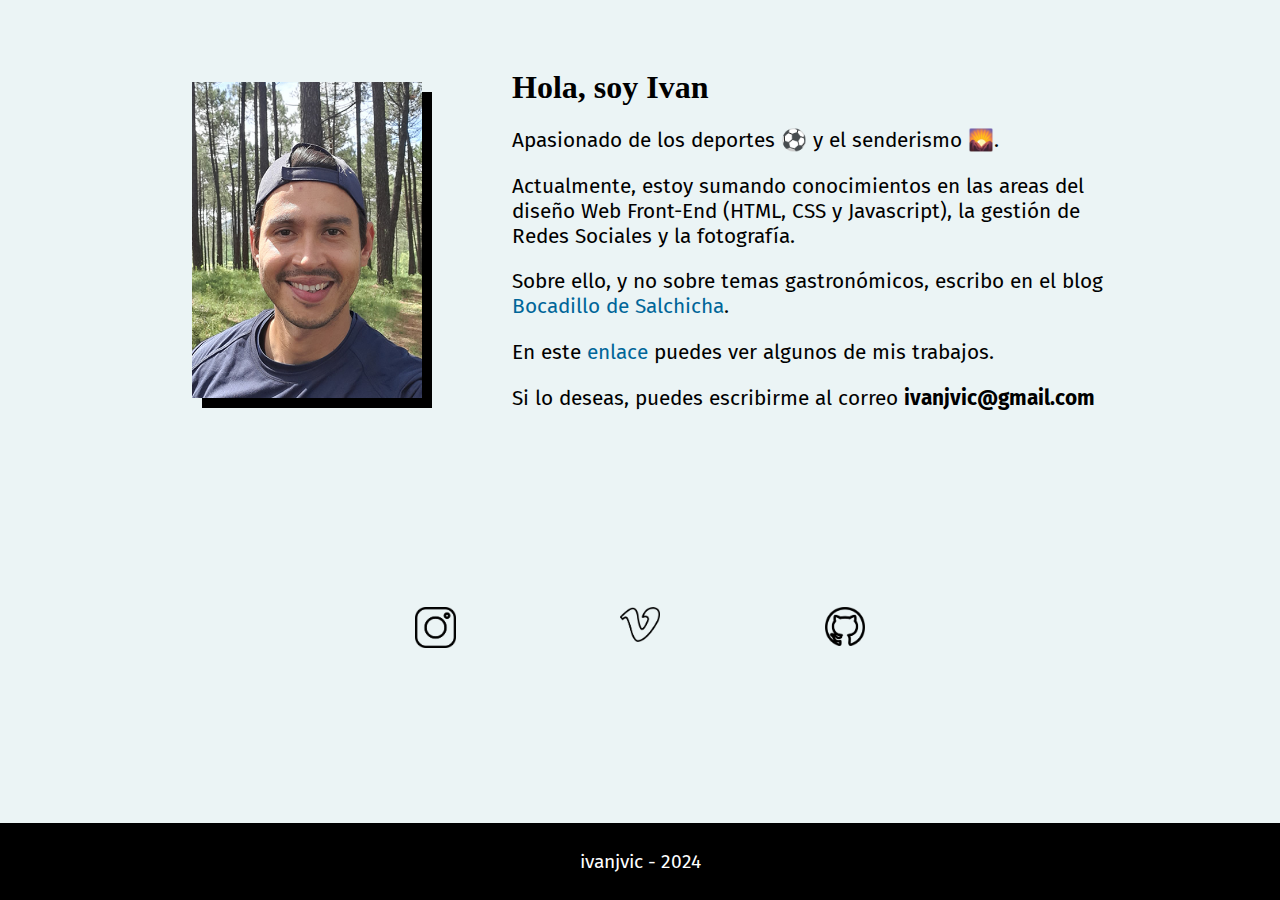
<file: index.html>
<!DOCTYPE html>
<html>
<head>
	<link rel="stylesheet" type="text/css" href="estilos.css">
    <link rel="preconnect" href="https://fonts.gstatic.com">
	<link href="https://fonts.googleapis.com/css2?family=Fira+Sans:wght@300&display=swap" rel="stylesheet">
	<link rel="preconnect" href="https://fonts.gstatic.com">
	<link href="https://fonts.googleapis.com/css2?family=Crete+Round&display=swap" rel="stylesheet">
	<meta name='viewport' content='width=device-width, initial-scale=1.0, maximum-scale=1.0' />
	<meta name="description" content="Te ayudo a gestionar la presencia de tu negocio en las Redes Sociales y en la Web.">
	<title>Ivan Vicente - Redes Sociales, Fotografía y Diseño Web</title>
</head>
<body>
	<div id="container">

		<main>
			
			<div id="block-0">
				<img id="profile-img" src="images/ivan02.jpg">
			</div>

			<div id="block-1">
				<div id="resumen">
					<h1 id="encabezado-gd">Hola, soy Ivan</h1>
					<p>Apasionado de los deportes ⚽ y el senderismo 🌄.</p>
					<p>Actualmente, estoy sumando conocimientos en las areas del diseño Web Front-End (HTML, CSS y Javascript), la gesti&oacuten de Redes Sociales y la fotograf&iacutea.</p>
					<p>Sobre ello, y no sobre temas gastron&oacutemicos, escribo en el blog <a href="https://ivanjvic.github.io/bocadillo_salchicha/">Bocadillo de Salchicha</a>.</p>
					<p>En este <a href="https://ivanjvic.github.io/website/portfolio.html">enlace</a> puedes ver algunos de mis trabajos.</p>
					<p>Si lo deseas, puedes escribirme al correo <b>ivanjvic@gmail.com</b></p>
				</div>
			</div>

		</main>
		
		<div id="media">
			<a href="https://instagram.com/ivanjvic"><img src="images/instagram.png"></a>
			<a href="https://vimeo.com/ivanjvic"><img src="images/vimeo.png"></a>
			<a href="https://github.com/ivanjvic"><img src="images/github.png"></a>
		</div>

		<footer>
			<p>ivanjvic - 2024</p>
		</footer>
	
	</div>
</body>
</html>
</file>
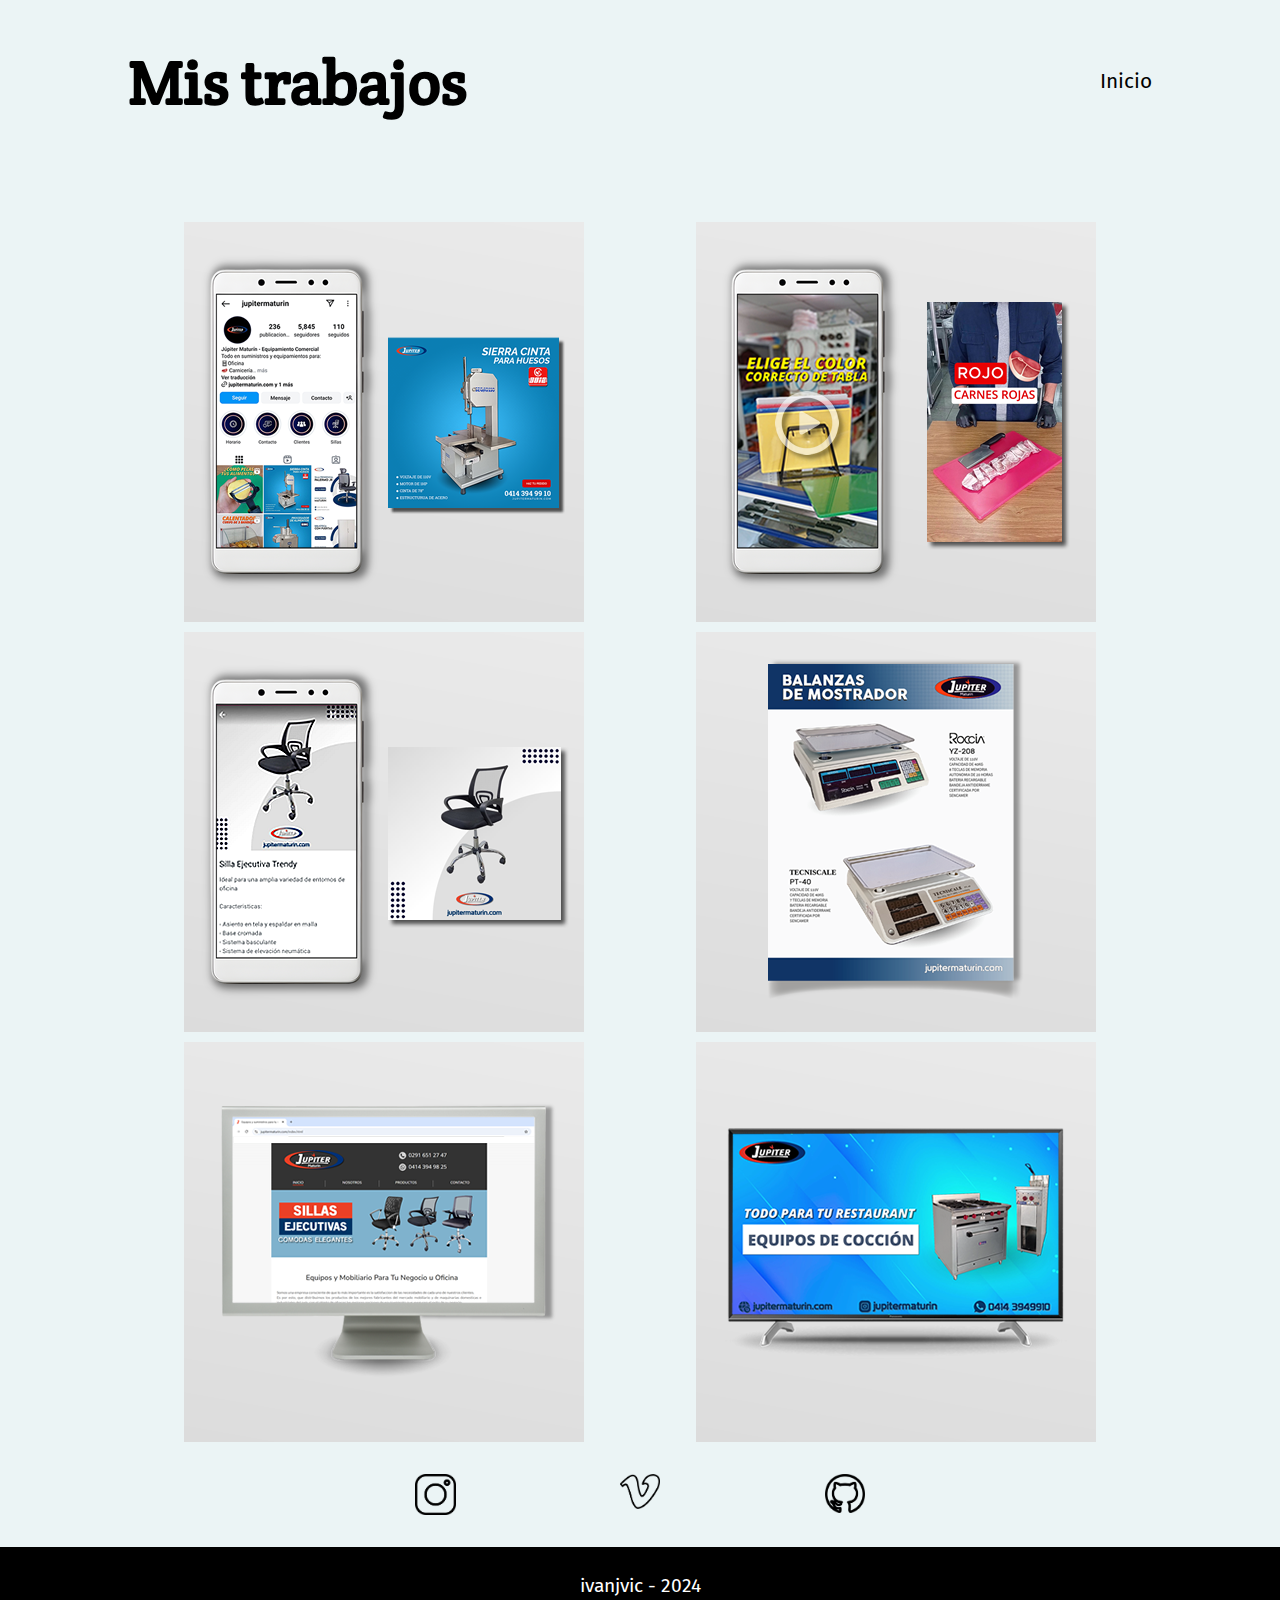
<file: portfolio.html>
<!DOCTYPE html>
<html>
<head>
	<link rel="stylesheet" type="text/css" href="estilos.css">
    <link rel="preconnect" href="https://fonts.gstatic.com">
	<link href="https://fonts.googleapis.com/css2?family=Fira+Sans:wght@300&display=swap" rel="stylesheet">
	<link rel="preconnect" href="https://fonts.gstatic.com">
	<link href="https://fonts.googleapis.com/css2?family=Crete+Round&display=swap" rel="stylesheet">
	<meta name='viewport' content='width=device-width, initial-scale=1.0, maximum-scale=1.0' />
	<meta name="description" content="Te ayudo a gestionar la presencia de tu negocio en las Redes Sociales y en la Web.">
	<title>Ivan Vicente - Redes Sociales, Fotografía y Diseño Web</title>
</head>
<body>
	<div id="container">

			<div id="block-2">
				<h1 class="encabezado-gd">Mis trabajos</h1>
				<div id="breadcrumb"><a href="https://ivanjvic.github.io/website/">Inicio</a></div>
			</div>

		<main>

			<div id="works">

				<div class="work-section">
					<img class="work-img" src="images/work-post.png">
					<div class="overlay">
						<div class="text">
							<a href="https://ivanjvic.github.io/website/work-post.html">Dise&ntildeo de Posts para Redes Sociales</a>
						</div>
					</div>
				</div>

				<div class="work-section">
					<img class="work-img" src="images/work-reel.png">
					<div class="overlay">
						<div class="text">
							<a href="https://ivanjvic.github.io/website/work-reel.html">Creaci&oacuten de Videos para Redes Sociales</a>
						</div>
					</div>
				</div>

				<div class="work-section">
					<img class="work-img" src="images/work-whatsapp.png">
					<div class="overlay">
						<div class="text">
							<a href="https://ivanjvic.github.io/website/work-wp.html">Dise&ntildeo de Cat&aacutelogo para Whatsapp</a>
						</div>
					</div>
				</div>

				<div class="work-section">
					<img class="work-img" src="images/work-catalogo.png">
					<div class="overlay">
						<div class="text">
							<a href="https://ivanjvic.github.io/website/work-catalogo.html">Dise&ntildeo de Cat&aacutelogo de Productos</a>
						</div>
					</div>
				</div>

				<div class="work-section">
					<img class="work-img" src="images/work-web.png">
					<div class="overlay">
						<div class="text">
							<a href="https://ivanjvic.github.io/website/work-web.html">Dise&ntildeo de P&aacutegina Web</a>
						</div>
					</div>
				</div>

				<div class="work-section">
					<img class="work-img" src="images/work-slide.png">
						<div class="overlay">
						<div class="text">
							<a href="https://ivanjvic.github.io/website/work-slideshow.html">Dise&ntildeo de Slideshow para Exposici&oacuten</a>
						</div>
					</div>
				</div>

			</div>

		</main>
		
		<div id="media">
			<a href="https://instagram.com/ivanjvic"><img src="images/instagram.png"></a>
			<a href="https://vimeo.com/ivanjvic"><img src="images/vimeo.png"></a>
			<a href="https://github.com/ivanjvic"><img src="images/github.png"></a>
		</div>

		<footer>
			<p>ivanjvic - 2024</p>
		</footer>
	
	</div>
</body>
</html>
</file>
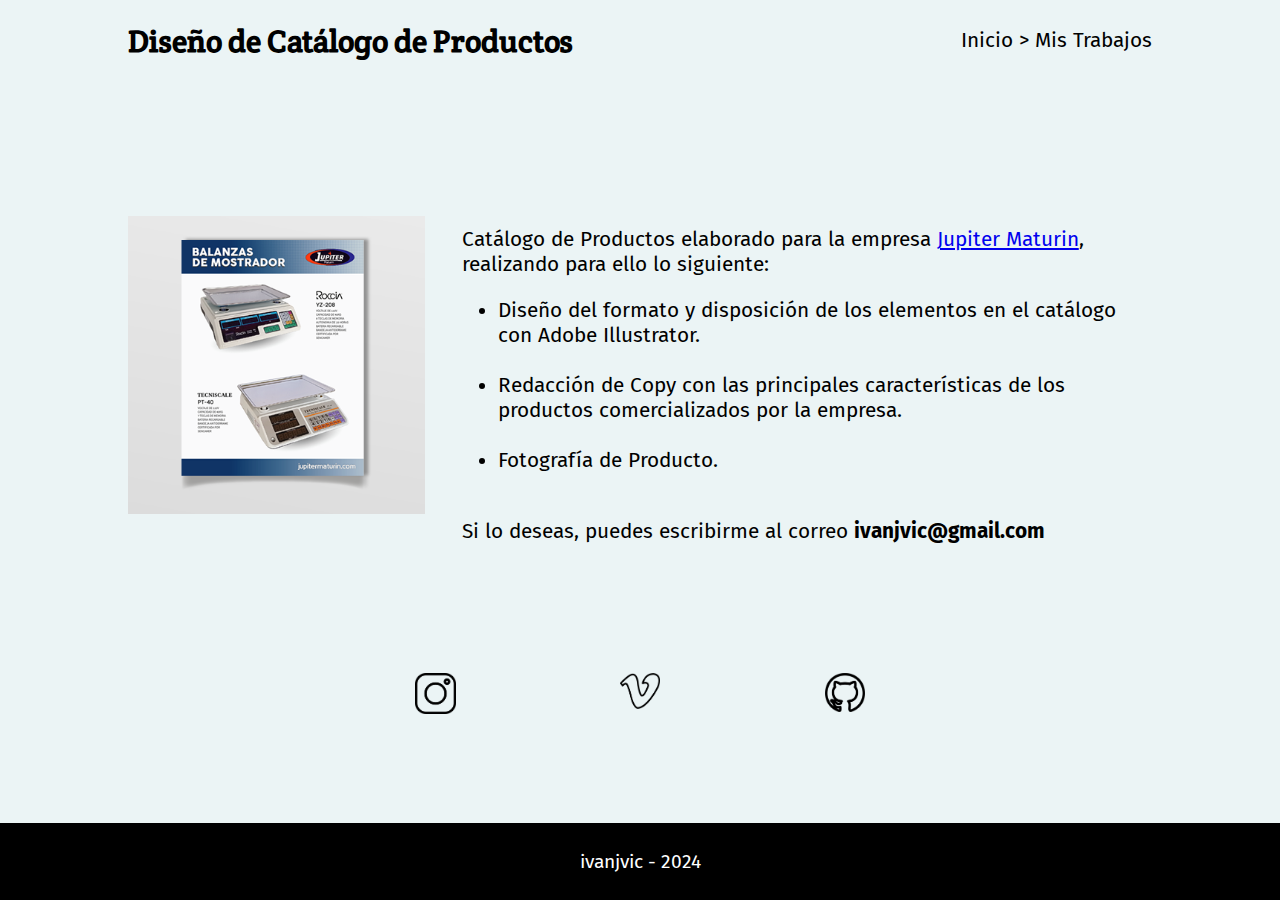
<file: work-catalogo.html>
<!DOCTYPE html>
<html>
<head>
	<link rel="stylesheet" type="text/css" href="estilos.css">
    <link rel="preconnect" href="https://fonts.gstatic.com">
	<link href="https://fonts.googleapis.com/css2?family=Fira+Sans:wght@300&display=swap" rel="stylesheet">
	<link rel="stylesheet" href="https://cdnjs.cloudflare.com/ajax/libs/font-awesome/4.7.0/css/font-awesome.min.css">
	<link rel="preconnect" href="https://fonts.gstatic.com">
	<link href="https://fonts.googleapis.com/css2?family=Crete+Round&display=swap" rel="stylesheet">
	<meta name='viewport' content='width=device-width, initial-scale=1.0, maximum-scale=1.0' />
	<meta name="description" content="Te ayudo a gestionar la presencia de tu negocio en las Redes Sociales y en la Web.">
	<title>Ivan Vicente - Redes Sociales, Fotografía y Diseño Web</title>
</head>
<body>
	
	<div id="container">
		
		<div id="block-2">

			<h1 class="encabezado-pq">Dise&ntildeo de Cat&aacutelogo de Productos</h1>

			<div id="breadcrumb">
				<a href="https://ivanjvic.github.io/website/">Inicio</a> > 
				<a href="https://ivanjvic.github.io/website/portfolio.html">Mis Trabajos</a>
			</div>
		</div>

		<main>

			<div id="resume-work">
				<div>
					<img class="work-img" src="images/work-catalogo.png">
				</div>

				<div id="block-4">

					<p>Cat&aacutelogo de Productos elaborado para la empresa <a href="https://jupitermaturin.com/">Jupiter Maturin</a>, realizando para ello lo siguiente:</p>

					<ul>
						<li>Dise&ntildeo del formato y disposici&oacuten de los elementos en el cat&aacutelogo con Adobe Illustrator.</li><br>
						<li>Redacci&oacuten de Copy con las principales caracter&iacutesticas de los productos comercializados por la empresa.</li><br>
						<li>Fotograf&iacutea de Producto.</li><br>
					</ul>

					<p>Si lo deseas, puedes escribirme al correo <b>ivanjvic@gmail.com</b></p>

				</div>

		</main>
		
		<div id="media">
			<a href="https://instagram.com/ivanjvic"><img src="images/instagram.png"></a>
			<a href="https://vimeo.com/ivanjvic"><img src="images/vimeo.png"></a>
			<a href="https://github.com/ivanjvic"><img src="images/github.png"></a>
		</div>

		<footer>
			<p>ivanjvic - 2024</p>
		</footer>
	
	</div>

	<script>
		function myFunction() {
			var x = document.getElementById("myLinks");
			if (x.style.display === "block") {
				x.style.display = "none";
			} else {
				x.style.display = "block";
			}
		}
	</script>


</body>
</html>
</file>
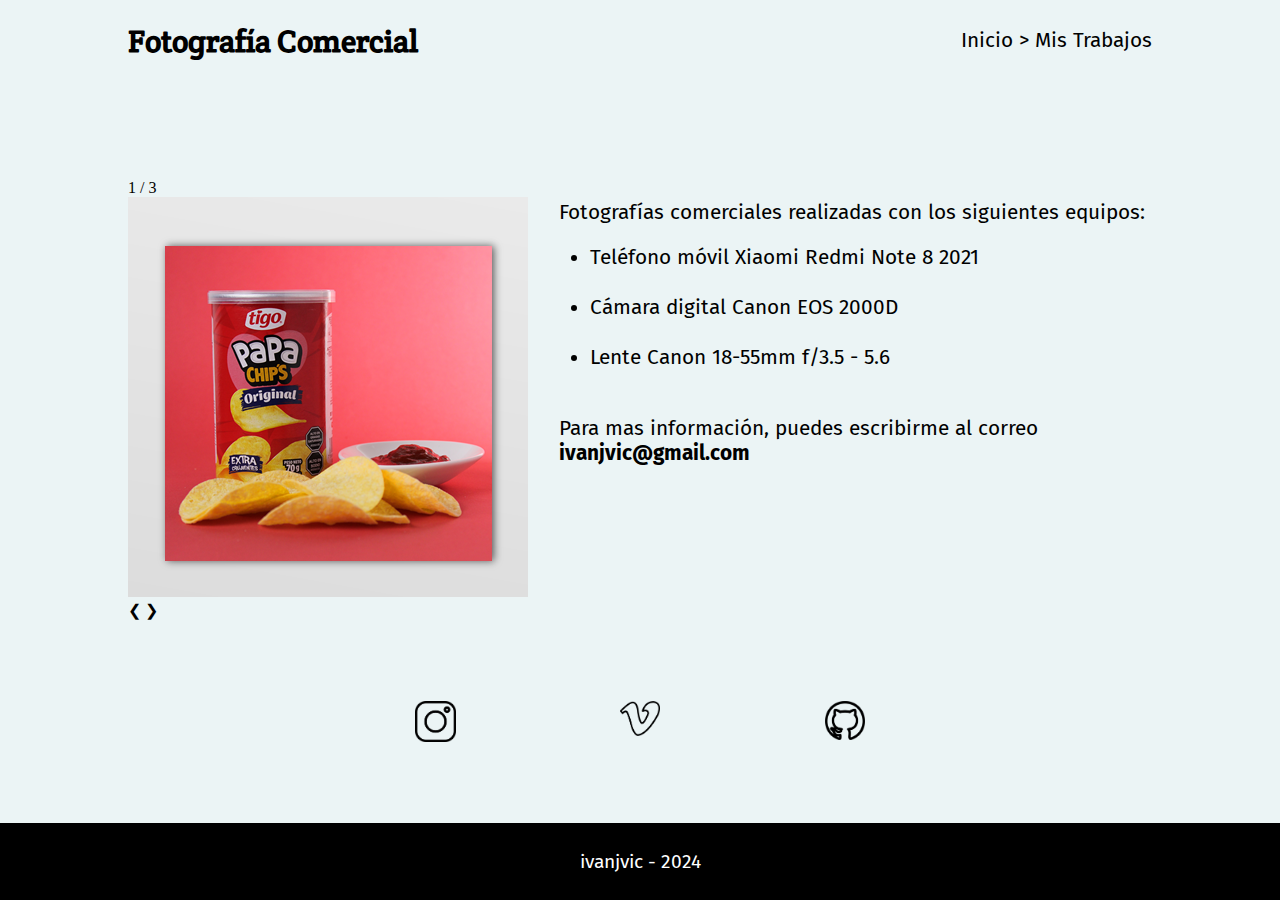
<file: work-comercial.html>
<!DOCTYPE html>
<html>
<head>
	<link rel="stylesheet" type="text/css" href="estilos.css">

	<link rel="preconnect" href="https://fonts.gstatic.com">
	<link rel="stylesheet" href="https://cdnjs.cloudflare.com/ajax/libs/font-awesome/4.7.0/css/font-awesome.min.css">
	<link href="https://fonts.googleapis.com/css2?family=Fira+Sans:wght@300&display=swap" rel="stylesheet">
	<link href="https://fonts.googleapis.com/css2?family=Crete+Round&display=swap" rel="stylesheet">
	<meta name='viewport' content='width=device-width, initial-scale=1.0, maximum-scale=1.0' />
	<meta name="description" content="Te ayudo a gestionar la presencia de tu negocio en las Redes Sociales y en la Web">

	<title>Ivan Vicente - Redes Sociales, Fotografía y Diseño Web</title>
</head>
<body>
	
	<div id="container">
		
		<div id="block-2">

			<h1 class="encabezado-pq">Fotograf&iacutea Comercial</h1>

			<div id="breadcrumb">
				<a href="https://ivanjvic.github.io/website/">Inicio</a> > 
				<a href="https://ivanjvic.github.io/website/portfolio.html">Mis Trabajos</a>
			</div>
		</div>

		<main>

			<div id="resume-work">

				<div class="slideshow-container">

					<div class="mySlides fade">
						<div class="numbertext">1 / 3</div>
						<img src="images/only-com_01.png">
						<div class="text"></div>
					</div>

					<div class="mySlides fade">
						<div class="numbertext">2 / 3</div>
						<img src="images/only-com_02.png">
						<div class="text"></div>
					</div>

					<div class="mySlides fade">
						<div class="numbertext">3 / 3</div>
						<img src="images/only-com_03.png">
						<div class="text"></div>
					</div>

					<!-- Next and previous buttons -->
					<a class="prev" onclick="plusSlides(-1)">&#10094;</a>
					<a class="next" onclick="plusSlides(1)">&#10095;</a>

				</div>

				<div id="block-4">

					<p>Fotograf&iacuteas comerciales realizadas con los siguientes equipos:
						<ul>
							<li>Tel&eacutefono m&oacutevil Xiaomi Redmi Note 8 2021</li><br>
							<li>C&aacutemara digital Canon EOS 2000D</li><br>
							<li>Lente Canon 18-55mm f/3.5 - 5.6</li><br>
						</ul>

					<p>Para mas informaci&oacuten, puedes escribirme al correo <b>ivanjvic@gmail.com</b></p>

				</div>
			</div>

		</main>


		
		<div id="media">
			<a href="https://instagram.com/ivanjvic"><img src="images/instagram.png"></a>
			<a href="https://vimeo.com/ivanjvic"><img src="images/vimeo.png"></a>
			<a href="https://github.com/ivanjvic"><img src="images/github.png"></a>
		</div>

		<footer>
			<p>ivanjvic - 2024</p>
		</footer>
	
	</div>

	<script>
		function myFunction() {
			var x = document.getElementById("myLinks");
			if (x.style.display === "block") {
				x.style.display = "none";
			} else {
				x.style.display = "block";
			}
		}
	</script>

	<script type="text/javascript" src="app.js"></script>


</body>
</html>
</file>
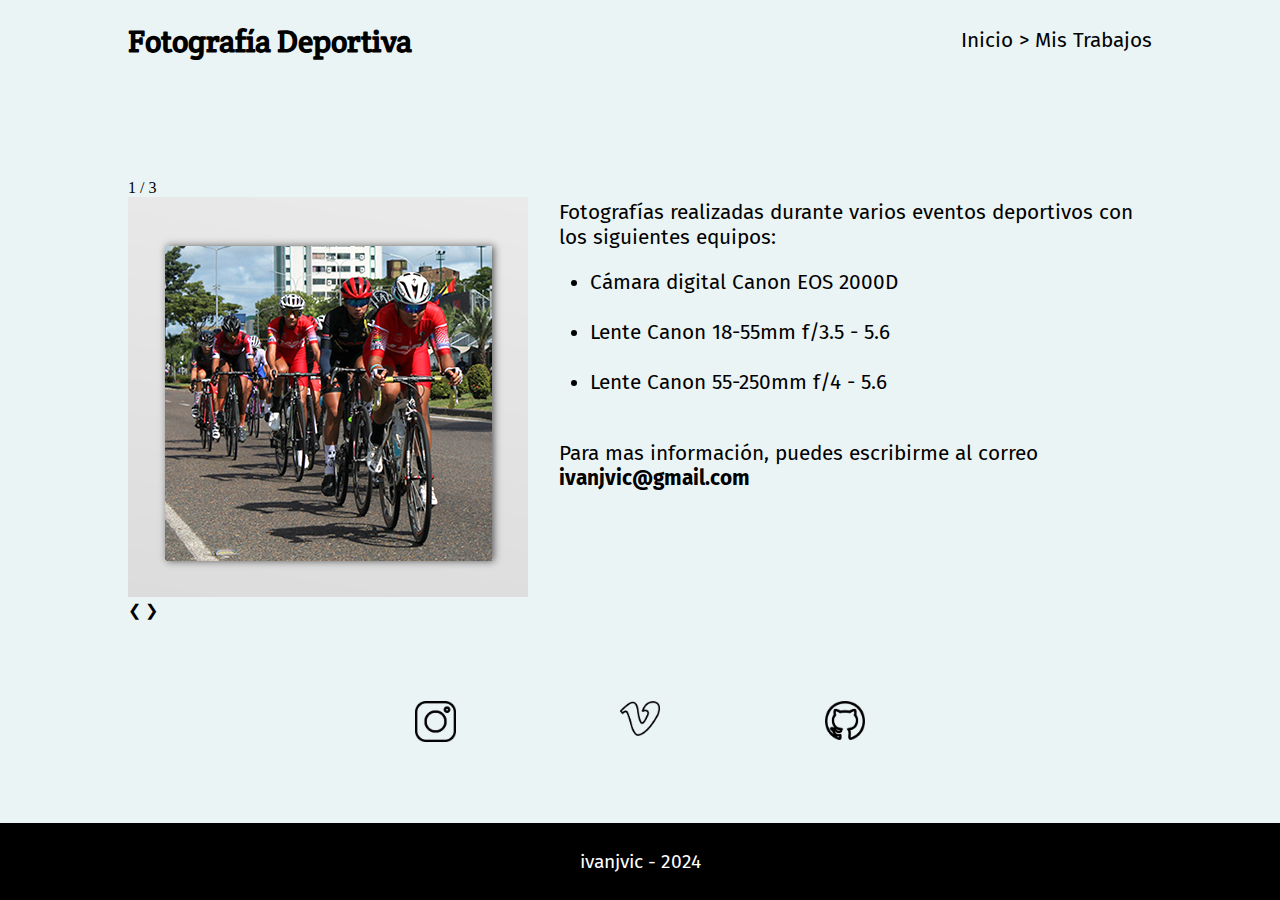
<file: work-deportiva.html>
<!DOCTYPE html>
<html>
<head>
	<link rel="stylesheet" type="text/css" href="estilos.css">

	<link rel="preconnect" href="https://fonts.gstatic.com">
	<link rel="stylesheet" href="https://cdnjs.cloudflare.com/ajax/libs/font-awesome/4.7.0/css/font-awesome.min.css">
	<link href="https://fonts.googleapis.com/css2?family=Fira+Sans:wght@300&display=swap" rel="stylesheet">
	<link href="https://fonts.googleapis.com/css2?family=Crete+Round&display=swap" rel="stylesheet">
	<meta name='viewport' content='width=device-width, initial-scale=1.0, maximum-scale=1.0' />
	<meta name="description" content="Te ayudo a gestionar la presencia de tu negocio en las Redes Sociales y en la Web">

	<title>Ivan Vicente - Redes Sociales, Fotografía y Diseño Web</title>
</head>
<body>
	
	<div id="container">
		
		<div id="block-2">

			<h1 class="encabezado-pq">Fotograf&iacutea Deportiva</h1>

			<div id="breadcrumb">
				<a href="https://ivanjvic.github.io/website/">Inicio</a> > 
				<a href="https://ivanjvic.github.io/website/portfolio.html">Mis Trabajos</a>
			</div>
		</div>

		<main>

			<div id="resume-work">

				<div class="slideshow-container">

					<div class="mySlides fade">
						<div class="numbertext">1 / 3</div>
						<img src="images/only-dep_01.png">
						<div class="text"></div>
					</div>

					<div class="mySlides fade">
						<div class="numbertext">2 / 3</div>
						<img src="images/only-dep_02.png">
						<div class="text"></div>
					</div>

					<div class="mySlides fade">
						<div class="numbertext">3 / 3</div>
						<img src="images/only-dep_03.png">
						<div class="text"></div>
					</div>

					<!-- Next and previous buttons -->
					<a class="prev" onclick="plusSlides(-1)">&#10094;</a>
					<a class="next" onclick="plusSlides(1)">&#10095;</a>

				</div>

				<div id="block-4">

					<p>Fotograf&iacuteas realizadas durante varios eventos deportivos con los siguientes equipos:
						<ul>
							<li>C&aacutemara digital Canon EOS 2000D</li><br>
							<li>Lente Canon 18-55mm f/3.5 - 5.6</li><br>
							<li>Lente Canon 55-250mm f/4 - 5.6</li><br>
						</ul>

					<p>Para mas informaci&oacuten, puedes escribirme al correo <b>ivanjvic@gmail.com</b></p>

				</div>
			</div>

		</main>


		
		<div id="media">
			<a href="https://instagram.com/ivanjvic"><img src="images/instagram.png"></a>
			<a href="https://vimeo.com/ivanjvic"><img src="images/vimeo.png"></a>
			<a href="https://github.com/ivanjvic"><img src="images/github.png"></a>
		</div>

		<footer>
			<p>ivanjvic - 2024</p>
		</footer>
	
	</div>

	<script>
		function myFunction() {
			var x = document.getElementById("myLinks");
			if (x.style.display === "block") {
				x.style.display = "none";
			} else {
				x.style.display = "block";
			}
		}
	</script>

	<script type="text/javascript" src="app.js"></script>


</body>
</html>
</file>
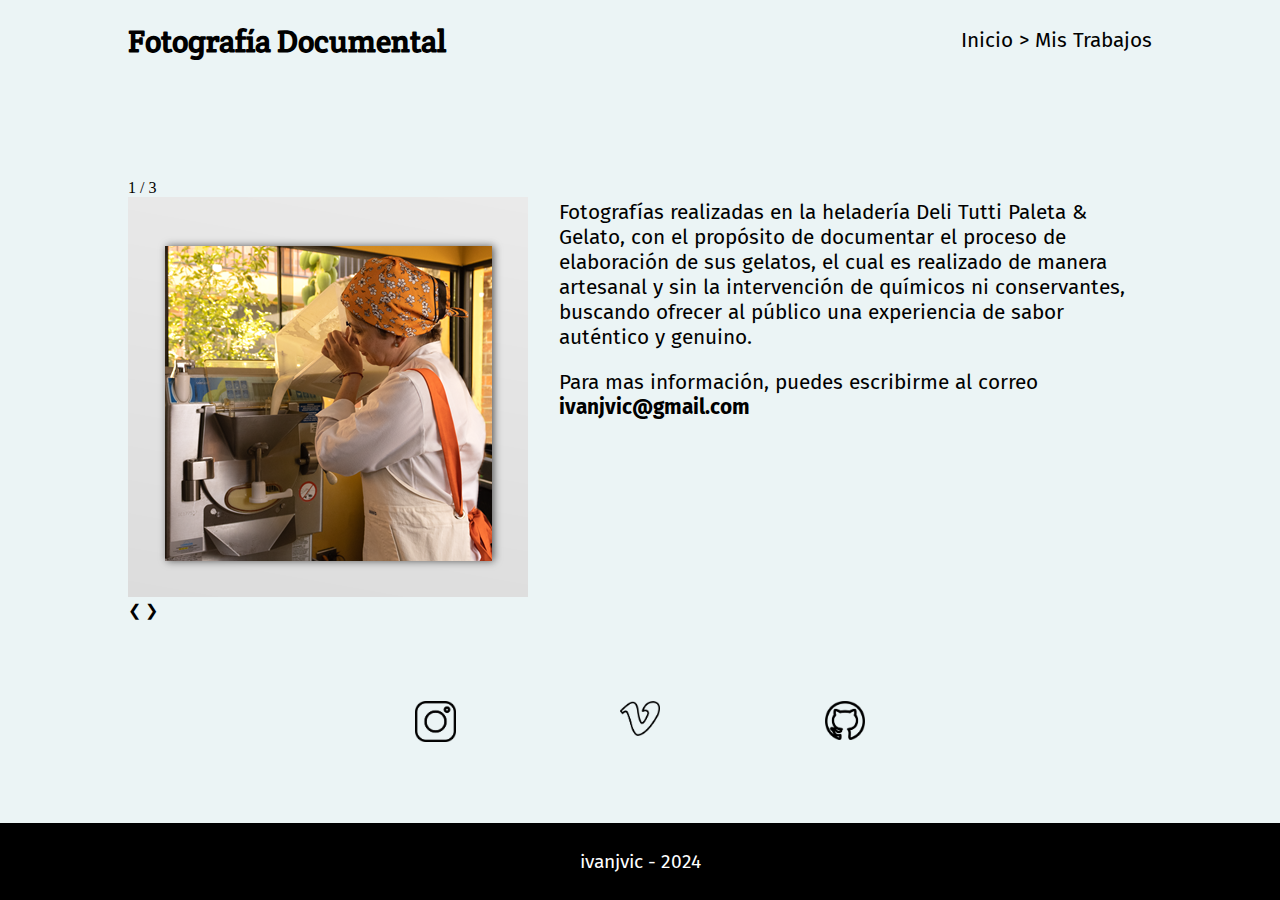
<file: work-documental.html>
<!DOCTYPE html>
<html>
<head>
	<link rel="stylesheet" type="text/css" href="estilos.css">

	<link rel="preconnect" href="https://fonts.gstatic.com">
	<link rel="stylesheet" href="https://cdnjs.cloudflare.com/ajax/libs/font-awesome/4.7.0/css/font-awesome.min.css">
	<link href="https://fonts.googleapis.com/css2?family=Fira+Sans:wght@300&display=swap" rel="stylesheet">
	<link href="https://fonts.googleapis.com/css2?family=Crete+Round&display=swap" rel="stylesheet">
	<meta name='viewport' content='width=device-width, initial-scale=1.0, maximum-scale=1.0' />
	<meta name="description" content="Te ayudo a gestionar la presencia de tu negocio en las Redes Sociales y en la Web">

	<title>Ivan Vicente - Redes Sociales, Fotografía y Diseño Web</title>
</head>
<body>
	
	<div id="container">
		
		<div id="block-2">

			<h1 class="encabezado-pq">Fotograf&iacutea Documental</h1>

			<div id="breadcrumb">
				<a href="https://ivanjvic.github.io/website/">Inicio</a> > 
				<a href="https://ivanjvic.github.io/website/portfolio.html">Mis Trabajos</a>
			</div>
		</div>

		<main>

			<div id="resume-work">

				<div class="slideshow-container">

					<div class="mySlides fade">
						<div class="numbertext">1 / 3</div>
						<img src="images/only-doc_01.png">
						<div class="text"></div>
					</div>

					<div class="mySlides fade">
						<div class="numbertext">2 / 3</div>
						<img src="images/only-doc_02.png">
						<div class="text"></div>
					</div>

					<div class="mySlides fade">
						<div class="numbertext">3 / 3</div>
						<img src="images/only-doc_03.png">
						<div class="text"></div>
					</div>

					<!-- Next and previous buttons -->
					<a class="prev" onclick="plusSlides(-1)">&#10094;</a>
					<a class="next" onclick="plusSlides(1)">&#10095;</a>

				</div>

				<div id="block-4">

					<p>Fotograf&iacuteas realizadas en la helader&iacutea Deli Tutti Paleta & Gelato, con el prop&oacutesito de documentar el proceso de elaboraci&oacuten de sus gelatos, el cual es realizado de manera artesanal y sin la intervenci&oacuten de qu&iacutemicos ni conservantes, buscando ofrecer al p&uacuteblico una experiencia de sabor aut&eacutentico y genuino.</p>

					<p>Para mas informaci&oacuten, puedes escribirme al correo <b>ivanjvic@gmail.com</b></p>

				</div>
			</div>

		</main>


		
		<div id="media">
			<a href="https://instagram.com/ivanjvic"><img src="images/instagram.png"></a>
			<a href="https://vimeo.com/ivanjvic"><img src="images/vimeo.png"></a>
			<a href="https://github.com/ivanjvic"><img src="images/github.png"></a>
		</div>

		<footer>
			<p>ivanjvic - 2024</p>
		</footer>
	
	</div>

	<script>
		function myFunction() {
			var x = document.getElementById("myLinks");
			if (x.style.display === "block") {
				x.style.display = "none";
			} else {
				x.style.display = "block";
			}
		}
	</script>

	<script type="text/javascript" src="app.js"></script>


</body>
</html>
</file>
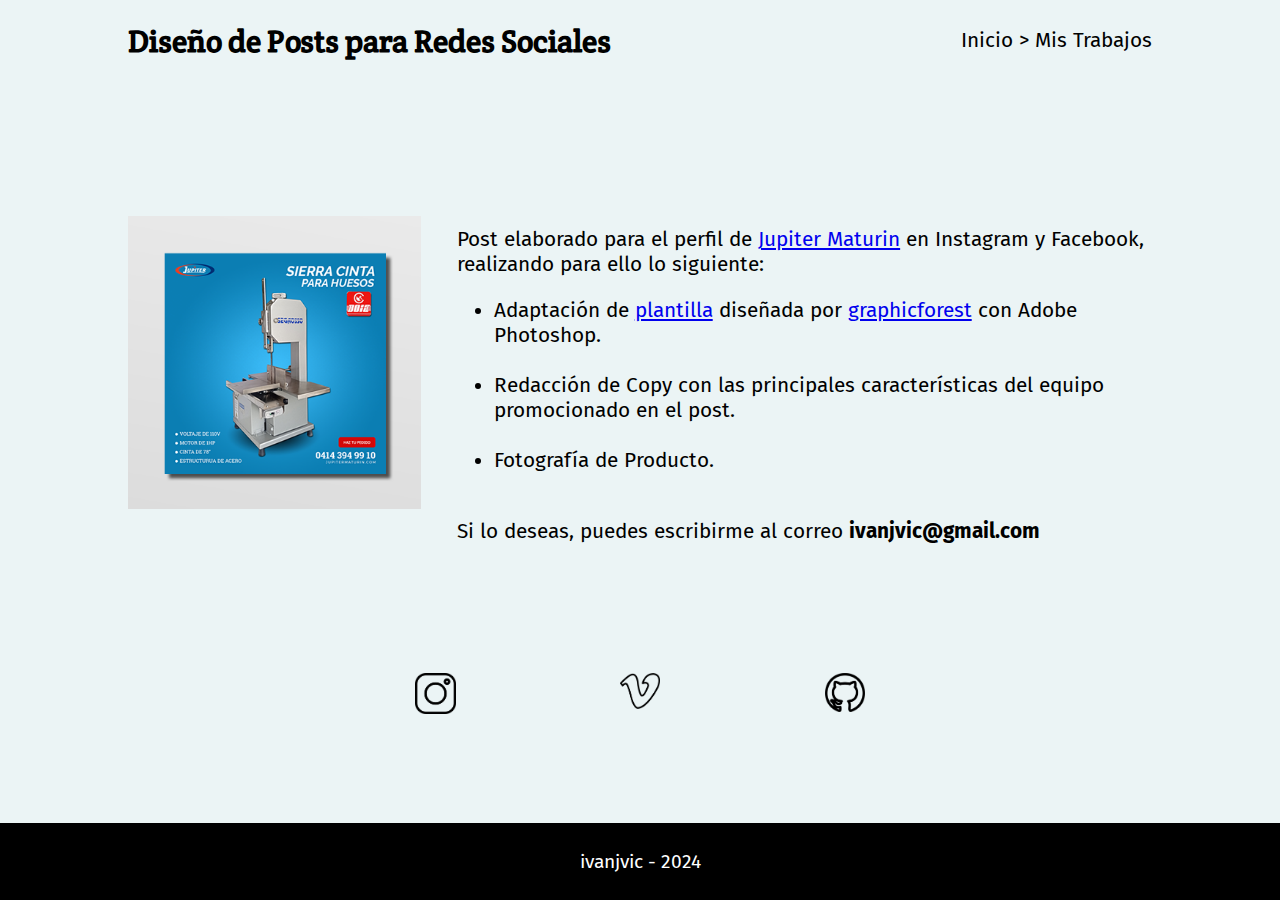
<file: work-post.html>
<!DOCTYPE html>
<html>
<head>
	<link rel="stylesheet" type="text/css" href="estilos.css">
    <link rel="preconnect" href="https://fonts.gstatic.com">
	<link href="https://fonts.googleapis.com/css2?family=Fira+Sans:wght@300&display=swap" rel="stylesheet">
	<link rel="stylesheet" href="https://cdnjs.cloudflare.com/ajax/libs/font-awesome/4.7.0/css/font-awesome.min.css">
	<link rel="preconnect" href="https://fonts.gstatic.com">
	<link href="https://fonts.googleapis.com/css2?family=Crete+Round&display=swap" rel="stylesheet">
	<meta name='viewport' content='width=device-width, initial-scale=1.0, maximum-scale=1.0' />
	<meta name="description" content="Te ayudo a gestionar la presencia de tu negocio en las Redes Sociales y en la Web.">
	<title>Ivan Vicente - Redes Sociales, Fotografía y Diseño Web</title>
</head>
<body>
	
	<div id="container">
		
		<div id="block-2">

			<h1 class="encabezado-pq" id="encabezado-oculto">Dise&ntildeo de Posts para Redes Sociales</h1>

			<div id="breadcrumb">
				<a href="https://ivanjvic.github.io/website/">Inicio</a> > 
				<a href="https://ivanjvic.github.io/website/portfolio.html">Mis Trabajos</a>
			</div>
		</div>



		<main>

			<div id="resume-work">
				<div>
					<img class="work-img" src="images/only-post.png">
				</div>

				<div id="block-4">

					<p>Post elaborado para el perfil de <a href="https://jupitermaturin.com/">Jupiter Maturin</a> en Instagram y Facebook, realizando para ello lo siguiente:</p>

					<ul>
						<li>Adaptaci&oacuten de <a href="https://www.freepik.com/free-psd/real-estate-house-property-instagram-post-social-media-banner-template_18220660.htm#fromView=author&page=2&position=51&uuid=9e573307-05cd-48e2-9754-4dff02c882c9">plantilla</a> dise&ntildeada por <a href="https://www.freepik.com/author/graphicforest">graphicforest</a> con Adobe Photoshop.</li><br>
						<li>Redacci&oacuten de Copy con las principales caracter&iacutesticas del equipo promocionado en el post.</li><br>
						<li>Fotograf&iacutea de Producto.</li><br>
					</ul>

					<p>Si lo deseas, puedes escribirme al correo <b>ivanjvic@gmail.com</b></p>

				</div>

		</main>
		
		<div id="media">
			<a href="https://instagram.com/ivanjvic"><img src="images/instagram.png"></a>
			<a href="https://vimeo.com/ivanjvic"><img src="images/vimeo.png"></a>
			<a href="https://github.com/ivanjvic"><img src="images/github.png"></a>
		</div>

		<footer>
			<p>ivanjvic - 2024</p>
		</footer>
	
	</div>

	<script>
		function myFunction() {
			var x = document.getElementById("myLinks");
			if (x.style.display === "block") {
				x.style.display = "none";
			} else {
				x.style.display = "block";
			}
		}
	</script>


</body>
</html>
</file>
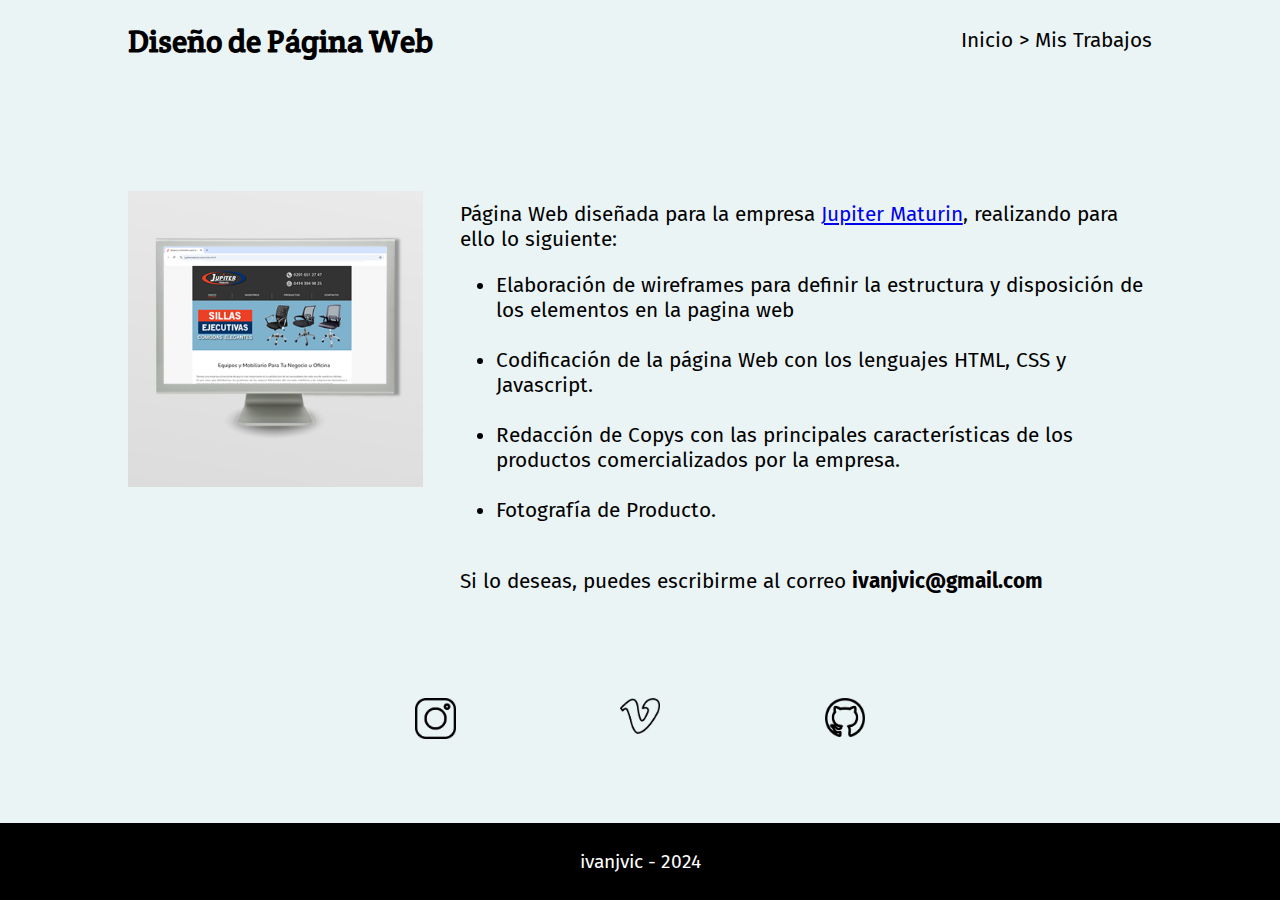
<file: work-web.html>
<!DOCTYPE html>
<html>
<head>
	<link rel="stylesheet" type="text/css" href="estilos.css">
    <link rel="preconnect" href="https://fonts.gstatic.com">
	<link href="https://fonts.googleapis.com/css2?family=Fira+Sans:wght@300&display=swap" rel="stylesheet">
	<link rel="stylesheet" href="https://cdnjs.cloudflare.com/ajax/libs/font-awesome/4.7.0/css/font-awesome.min.css">
	<link rel="preconnect" href="https://fonts.gstatic.com">
	<link href="https://fonts.googleapis.com/css2?family=Crete+Round&display=swap" rel="stylesheet">
	<meta name='viewport' content='width=device-width, initial-scale=1.0, maximum-scale=1.0' />
	<meta name="description" content="Te ayudo a gestionar la presencia de tu negocio en las Redes Sociales y en la Web.">
	<title>Ivan Vicente - Redes Sociales, Fotografía y Diseño Web</title>
</head>
<body>
	
	<div id="container">
		
		<div id="block-2">

			<h1 class="encabezado-pq">Dise&ntildeo de P&aacutegina Web</h1>

			<div id="breadcrumb">
				<a href="https://ivanjvic.github.io/website/">Inicio</a> > 
				<a href="https://ivanjvic.github.io/website/portfolio.html">Mis Trabajos</a>
			</div>
		</div>

		<main>

			<div id="resume-work">
				<div>
					<img class="work-img" src="images/work-web.png">
				</div>

				<div id="block-4">

					<p>P&aacutegina Web dise&ntildeada para la empresa <a href="https://jupitermaturin.com/">Jupiter Maturin</a>, realizando para ello lo siguiente:</p>

					<ul>
						<li>Elaboraci&oacuten de wireframes para definir la estructura y disposici&oacuten de los elementos en la pagina web</li><br>
						<li>Codificaci&oacuten de la p&aacutegina Web con los lenguajes HTML, CSS y Javascript.</li><br>
						<li>Redacci&oacuten de Copys con las principales caracter&iacutesticas de los productos comercializados por la empresa.</li><br>
						<li>Fotograf&iacutea de Producto.</li><br>
					</ul>

					<p>Si lo deseas, puedes escribirme al correo <b>ivanjvic@gmail.com</b></p>

				</div>

		</main>
		
		<div id="media">
			<a href="https://instagram.com/ivanjvic"><img src="images/instagram.png"></a>
			<a href="https://vimeo.com/ivanjvic"><img src="images/vimeo.png"></a>
			<a href="https://github.com/ivanjvic"><img src="images/github.png"></a>
		</div>

		<footer>
			<p>ivanjvic - 2024</p>
		</footer>
	
	</div>

	<script>
		function myFunction() {
			var x = document.getElementById("myLinks");
			if (x.style.display === "block") {
				x.style.display = "none";
			} else {
				x.style.display = "block";
			}
		}
	</script>


</body>
</html>
</file>
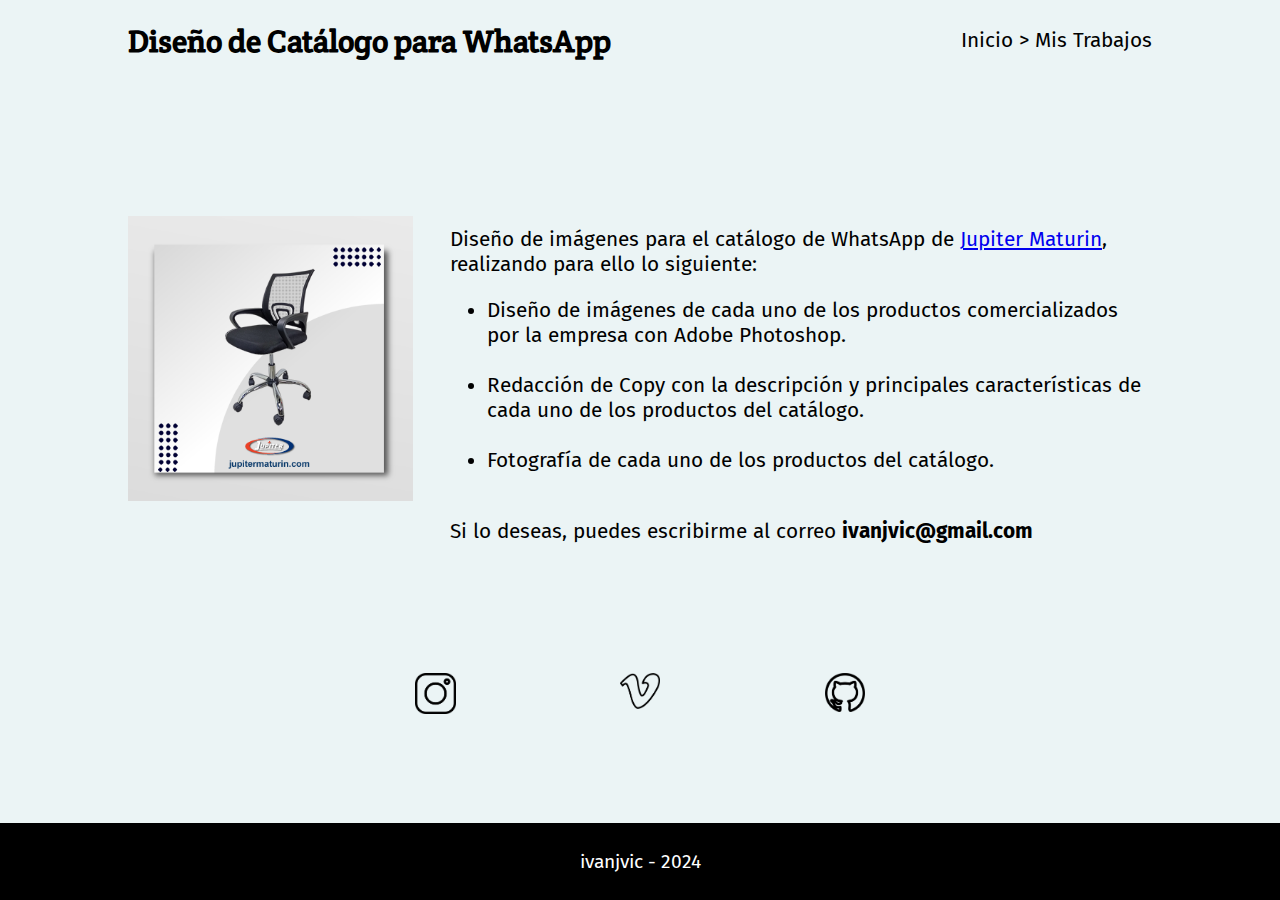
<file: work-wp.html>
<!DOCTYPE html>
<html>
<head>
	<link rel="stylesheet" type="text/css" href="estilos.css">
    <link rel="preconnect" href="https://fonts.gstatic.com">
	<link href="https://fonts.googleapis.com/css2?family=Fira+Sans:wght@300&display=swap" rel="stylesheet">
	<link rel="stylesheet" href="https://cdnjs.cloudflare.com/ajax/libs/font-awesome/4.7.0/css/font-awesome.min.css">
	<link rel="preconnect" href="https://fonts.gstatic.com">
	<link href="https://fonts.googleapis.com/css2?family=Crete+Round&display=swap" rel="stylesheet">
	<meta name='viewport' content='width=device-width, initial-scale=1.0, maximum-scale=1.0' />
	<meta name="description" content="Te ayudo a gestionar la presencia de tu negocio en las Redes Sociales y en la Web.">
	<title>Ivan Vicente - Redes Sociales, Fotografía y Diseño Web</title>
</head>

<body>

	<div id="container">

		<div id="block-2">
			<h1 class="encabezado-pq">Dise&ntildeo de Cat&aacutelogo para WhatsApp</h1>
			<div id="breadcrumb">
				<a href="https://ivanjvic.github.io/website/">Inicio</a> > 
				<a href="https://ivanjvic.github.io/website/portfolio.html">Mis Trabajos</a>
			</div>
		</div>

		<main>
			<div id="resume-work">
				<div>
					<img class="work-img" src="images/only-wp.png">
				</div>
				<div id="block-4">
					<p>Dise&ntildeo de im&aacutegenes para el cat&aacutelogo de WhatsApp de <a href="https://jupitermaturin.com/">Jupiter Maturin</a>, realizando para ello lo siguiente:</p>
					<ul>
						<li>Dise&ntildeo de im&aacutegenes de cada uno de los productos comercializados por la empresa con Adobe Photoshop.</li><br>
						<li>Redacci&oacuten de Copy con la descripci&oacuten y principales caracter&iacutesticas de cada uno de los productos del cat&aacutelogo.</li><br>
						<li>Fotograf&iacutea de cada uno de los productos del cat&aacutelogo.</li><br>
					</ul>
					<p>Si lo deseas, puedes escribirme al correo <b>ivanjvic@gmail.com</b></p>
				</div>
			</div>
		</main>
		
		<div id="media">
			<a href="https://instagram.com/ivanjvic"><img src="images/instagram.png"></a>
			<a href="https://vimeo.com/ivanjvic"><img src="images/vimeo.png"></a>
			<a href="https://github.com/ivanjvic"><img src="images/github.png"></a>
		</div>

		<footer>
			<p>ivanjvic - 2024</p>
		</footer>
	
	</div>

		<script>
		function myFunction() {
			var x = document.getElementById("myLinks");
			if (x.style.display === "block") {
				x.style.display = "none";
			} else {
				x.style.display = "block";
			}
		}
	</script>
</body>
</html>
</file>
<file: estilos.css>
body {
	background-image: url(images/cuadro-fondo.png);
	font-size: 16px;
	margin: 0;
	padding: 0;
}

@media screen and (max-width: 576px) {

	#container, main {
		display: flex;
		flex-direction: column;
		width: 100%;
	}

	#block-0 {
		display: flex;
		justify-content: center;
		margin-top: 3em;
		width: 100%;
	}

	#block-2 {
		display: flex;
		flex-wrap: wrap;
		align-items: center;
		justify-content: space-between;
		margin: 0 auto;
		width: 90%;
	}

	#profile-img {
		box-shadow: 10px 10px black;
		max-width: 45%;
	}

	.encabezado-gd {
		font-family: 'Crete Round', serif;
		font-size: 3em - 20%;
		text-align: center;
	}

	.encabezado-pq {
		font-family: 'Crete Round', serif;
		font-size: 1.3em;
		text-align: center;
		text-wrap: balance;
	}

	#breadcrumb {
		margin: 0 auto;
		padding: 0 0 5% 0;
}

	#block-1 {
		margin: 0 auto;
		width: 90%;
	}

	#block-2, #block-4 p, #block-4 ul, #resumen p{
		font-family: 'Fira Sans', serif;
		font-size: 1.3em;
	}

	#media {
		display: flex;
		justify-content: space-around;
		margin-top: 3em;
		width: 100%;
	}

	#media img {
		display: block;
		margin: 0 auto;
		max-width: 30%;
	}

	#works {
		display: flex;
		justify-content: space-between;
		flex-wrap: wrap;
	}

	.work-img {
		display: block;
		padding-top: 10px;
		max-width: 100%;
	}

	.work-section {
		margin: 0 auto;
		position: relative;
		width: 90%;
	}

	#resume-work {
		margin: 0 auto;
		width: 85%;
	}

/* Efecto de Hover en Trabajos */

	.overlay {
		position: absolute;
		top: 0;
		bottom: 0;
		left: 0;
		right: 0;
		height: 100%;
		width: 100%;
		opacity: 0;
		transition: .5s ease;
		background-color: #008CBA;
	}

	.work-section:hover .overlay {
		opacity: 1;
	}

	.text {
		color: white;
		font-family: 'Fira Sans', serif;
		font-size: 1.4em;
		position: absolute;
		top: 50%;
		left: 50%;
		-webkit-transform: translate(-50%, -50%);
		-ms-transform: translate(-50%, -50%);
		transform: translate(-50%, -50%);
		text-align: center;
	}

	/* Efecto de Hover en Trabajos */

	#resumen a:link {
		color: #006699;
		text-decoration: none;
	}

	#resumen a:visited {
		color: #3300ff;
	}

	#block-2 a:link {
		color: #006699;
		text-decoration: none;
	}

	#block-2 a:visited {
		color: #3300ff;
	}

	#resume-work video {
		width: 100%;
	}


	footer {
		background-color: #000;
		color: #fff;
		margin-top: 3em;
		padding: 2em 0;
	}

	footer p {
		font-family: 'Fira Sans', serif;
		font-size: 1.2em;
		text-align: center;
	}

}

@media screen and (min-width: 577px) and (max-width: 768px) {

	#container {
		display: flex;
		flex-direction: column;
		width: 100%;
	}

	main {
		display: flex;
		padding: 3em 2em 0 2em;
	}

	#block-0 {
		display: none;
	}

	#block-1 {
		width: 100%;
	}

	#block-2 {
		display: flex;
		align-items: center;
		justify-content: space-between;
		margin: 0 auto;
		width: 80%;
	}

	.topnav {
		display: none;
	}

	.encabezado-gd, .encabezado-pq {
		display: inline;
		font-family: 'Crete Round', serif;
	}

	.encabezado-gd {
		font-size: 3em;
	}

	.encabezado-pq {
		font-size: 1.1em;
		text-wrap: balance;
	}

	#resumen p {
		font-family: 'Fira Sans', serif;
		font-size: 1.5em;
		line-height: 1.5em;
	}

	#media {
		display: flex;
		justify-content: space-around;
		margin-top: 3em;
		width: 100%;
	}

	#media img {
		display: block;
		margin: 0 auto;
		max-width: 30%;
	}

	#works {
		display: flex;
		justify-content: space-between;
		flex-wrap: wrap;
	}

	.work-img {
		display: block;
		margin: 0 auto;
		padding-top: 10px;
		max-width: 90%;
	}

	.work-section {
		position: relative;
		width: 50%;
	}

/* Efecto de Hover en Trabajos */

	.overlay {
		position: absolute;
		top: 0;
		bottom: 0;
		left: 0;
		right: 0;
		height: 100%;
		width: 100%;
		opacity: 0;
		transition: .5s ease;
		background-color: #008CBA;
	}

	.work-section:hover .overlay {
		opacity: 1;
	}

	.text {
		color: white;
		font-family: 'Fira Sans', serif;
		font-size: 1.4em;
		position: absolute;
		top: 50%;
		left: 50%;
		-webkit-transform: translate(-50%, -50%);
		-ms-transform: translate(-50%, -50%);
		transform: translate(-50%, -50%);
		text-align: center;
	}

	/* Efecto de Hover en Trabajos */

	#block-2, #block-4, #resumen p{
		font-family: 'Fira Sans', serif;
		font-size: 1.3em;
	}

	#breadcrumb {

		text-wrap: balance;
	}

	#resumen a:link {
		color: #006699;
		text-decoration: none;
	}

	#resumen a:visited {
		color: #3300ff;
	}

	#block-2 a:link {
		color: #006699;
		text-decoration: none;
	}

	#block-2 a:visited {
		color: #3300ff;
	}

	footer {
		background-color: #000;
		color: #fff;
		margin-top: 3em;
		padding: 2em 0;
	}

	footer p {
		font-family: 'Fira Sans', serif;
		font-size: 1.2em;
		text-align: center;
	}

}

@media screen and (min-width: 769px) {

	#container {
		display: flex;
		flex-direction: column;
		justify-content:space-between;
		align-items: center;
		height: 100vh;
		width: 100%;
	}

	main {
		display: flex;
		justify-content: space-around;
		margin-top: 3em;
		width: 80%;
	}

	#block-0 {
		display: flex;
		align-items: center;
		width: 30%;
	}

	#block-1 {
		width: 60%;
	}

	#block-2 {
		display: flex;
		align-items: center;
		justify-content: space-between;
		width: 80%;
	}

	#block-2, #block-3, #block-4, #resumen p{
		font-family: 'Fira Sans', serif;
		font-size: 1.3em;
	}

	#block-4 p {
		padding: 0 0 0 5%;
	}

	#block-4 ul {
		padding: 0 0 0 10%;
	}

	#resume-work {
		display: flex;
		align-items: flex-start;
		justify-content: space-around;
	}

	#profile-img {
		box-shadow: 10px 10px black;
		display: block;
		margin: 0 auto;
		max-width: 75%;
	}

	#works {
		display: flex;
		justify-content: space-around;
		flex-wrap: wrap;
	}

	.work-img {
		display: block;
		margin: 0 auto;
		max-width: 100%;
		padding-top: 10px;
	}

	.work-section {
		position: relative;
	}

/* Efecto de Hover en Trabajos */

	.overlay {
		position: absolute;
		top: 0;
		bottom: 0;
		left: 0;
		right: 0;
		height: 100%;
		width: 100%;
		opacity: 0;
		transition: .5s ease;
		background-color: #008CBA;
	}

	.work-section:hover .overlay {
		opacity: 1;
	}

	.text {
		color: white;
		font-family: 'Fira Sans', serif;
		font-size: 1.5em;
		position: absolute;
		top: 50%;
		left: 50%;
		-webkit-transform: translate(-50%, -50%);
		-ms-transform: translate(-50%, -50%);
		transform: translate(-50%, -50%);
		text-align: center;
	}

	.text a:link {
		color: #ffffff;
		text-decoration: none;
	}

	.text a:hover {
		text-shadow: 1px 1px #000000;
	}

	.text a:visited {
		color: #3300ff;
	}

	/* Efecto de Hover en Trabajos */

	.encabezado-gd, .encabezado-pq {
		display: inline;
		font-family: 'Crete Round', serif;
	}

	.encabezado-gd {
		font-size: 3em;
	}

	.encabezado-pq {
		font-size: 1.5em;
		text-wrap: balance;
	}

	#resumen a:link {
		color: #006699;
		text-decoration: none;
	}

	#resumen a:visited {
		color: #3300ff;
	}

	#block-2 a:link {
		color: #000000;
		text-decoration: none;
	}

	#block-2 a:visited {
		color: #3300ff;
	}
	
	#media {
		display: flex;
		justify-content: center;
		margin: 2em 0;
		width: 80%;
	}

	#media img {
		display: block;
		margin: 0 auto;
		max-width: 20%;
	}

	#media a {
		text-decoration: none;
	}

	#media a img:hover {
		filter: drop-shadow(2px 5px 3px);
	}

	#resume-work video {
		width: 25%;
	}

	footer {
		background-color: #000000;
		color: #fff;
		padding: 0.5em 0;
		width: 100%;
	}

	footer p {
		font-family: 'Fira Sans', serif;
		font-size: 1.2em;
		text-align: center;
	}

}
</file>
